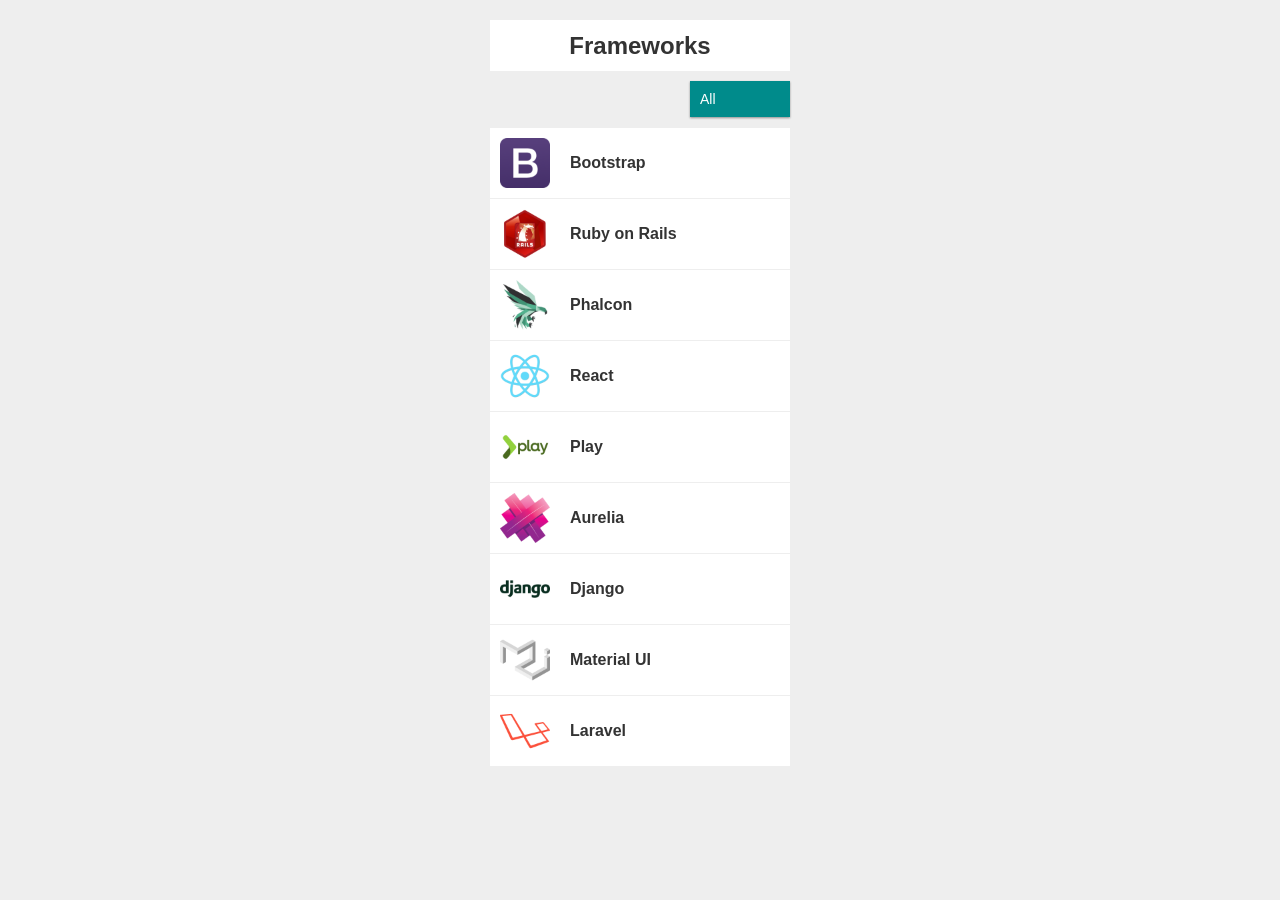
<file: work/fifth/index.html>
<!doctype html>
<html>
  <head>
    <meta charset="UTF-8">
    <meta name="viewport" content="width=device-width, initial-scale=1.0, maximum-scale=1.0, user-scalable=no">
    <meta name="format-detection" content="telephone=no">
    <title>jQuery</title>
    <link rel="stylesheet" href="../../common/css/reset.css">
    <link rel="stylesheet" href="../../common/css/base.css">
    <link rel="stylesheet" href="./css/style.css">
  </head>
  <body>
    <div class="wrapper">
      <div class="contents">
        <p class="title">Frameworks</p>
        <div class="select-wrapper">
          <select class="select">
            <option value="all">All</option>
            <option value="css">CSS</option>
            <option value="javascript">JavaScript</option>
            <option value="php">PHP</option>
            <option value="ruby">Ruby</option>
            <option value="python">Python</option>
            <option value="scala">Scala</option>
          </select>
        </div>
        <ul class="list">
          <li data-category-type="css">
            <a href="http://getbootstrap.com/" class="article">
              <i class="article-icon is-bootstrap"></i>
              <p class="article-name">Bootstrap</p>
            </a>
          </li>
          <li data-category-type="ruby">
            <a href="http://rubyonrails.org/" class="article">
              <i class="article-icon is-ruby-on-rails"></i>
              <p class="article-name">Ruby on Rails</p>
            </a>
          </li>
          <li data-category-type="php">
            <a href="https://phalconphp.com/ja/" class="article">
              <i class="article-icon is-phalcon"></i>
              <p class="article-name">Phalcon</p>
            </a>
          </li>
          <li data-category-type="javascript">
            <a href="https://facebook.github.io/react/" class="article">
              <i class="article-icon is-react"></i>
              <p class="article-name">React</p>
            </a>
          </li>
          <li data-category-type="scala">
            <a href="https://www.playframework.com/" class="article">
              <i class="article-icon is-play"></i>
              <p class="article-name">Play</p>
            </a>
          </li>
          <li data-category-type="javascript">
            <a href="http://aurelia.io/" class="article">
              <i class="article-icon is-aurelia"></i>
              <p class="article-name">Aurelia</p>
            </a>
          </li>
          <li data-category-type="python">
            <a href="http://djangoproject.jp/" class="article">
              <i class="article-icon is-django"></i>
              <p class="article-name">Django</p>
            </a>
          </li>
          <li data-category-type="css">
            <a href="http://www.material-ui.com/#/" class="article">
              <i class="article-icon is-material-ui"></i>
              <p class="article-name">Material UI</p>
            </a>
          </li>
          <li data-category-type="php">
            <a href="https://laravel.com/" class="article">
              <i class="article-icon is-laravel"></i>
              <p class="article-name">Laravel</p>
            </a>
          </li>
        </ul>
      </div>
    </div>
    <script src="../../common/js/jquery.js"></script>
    <script>
      // 今回やるのはフィルタリング機能です。
      // selectボックスをクリックして言語を選び、その言語と関係のあるリストだけが表示されるプログラムです。
      // [処理の流れ]
      // ・セレクトボックスをクリックする。
      // ・セレクトボックスのvalueとliのdata-category-typeが一致しているものをだけ表示させる。
      // ・Allを選択した場合のみ全てのliを表示させる。
      // ・処理は関数化し、クリックしたら用意した関数を呼び出すようにしてください。
      // [使うメソッド]
      // .show() 要素を表示させる
      // .hide() 要素を隠す
      // .val() 要素のvalueを取得
      // .data('') DOM要素にあるdata-~を取得できる
      // .change() セレクトボックスの値の変更をキャッチする関数
      // $().each(function(index, element){}) DOM要素を1つずつループ処理をする。
      // eachには引数を二つ持たせることができ、第一引数はDOM要素のインデックス番号、第二引数ではDOM要素自体が取得できます
    $(function() {
      $('.select').change(function() {
        let selectedValue = $(this).val();
        $('.list li').each(function() {

        let category = $(this).data('category-type');

        if (selectedValue === 'all' || selectedValue === category) {
          $(this).show();
        } else {
          $(this).hide();
        }
          });
        });
    });
    </script>
  </body>
</html>
</file>
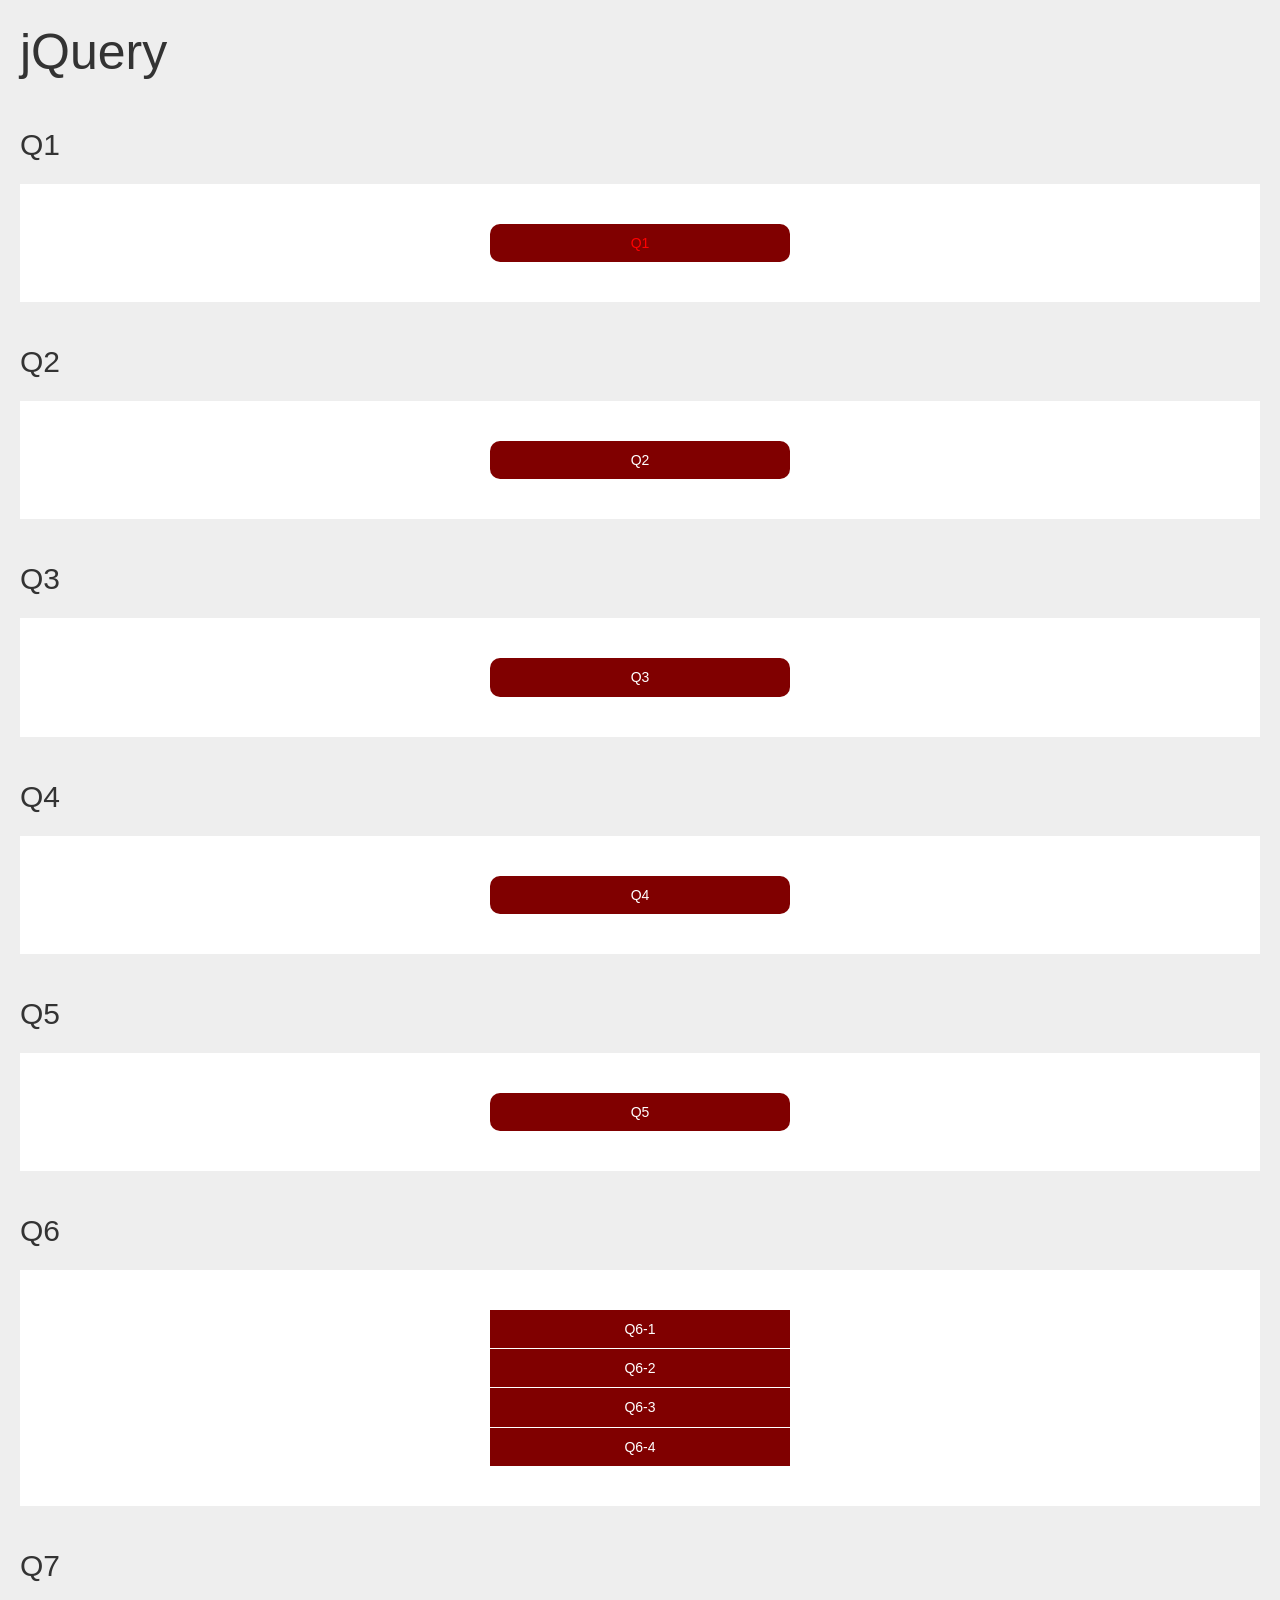
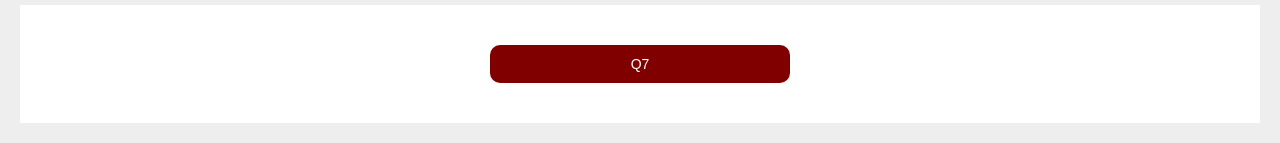
<file: work/first/index.html>
<!doctype html>
<html>
<head>
<meta charset="UTF-8">
<meta name="viewport" content="width=device-width, initial-scale=1.0, maximum-scale=1.0, user-scalable=no">
<meta name="format-detection" content="telephone=no">
<title>jQuery</title>
<link rel="stylesheet" href="../../common/css/reset.css">
<link rel="stylesheet" href="../../common/css/base.css">
<link rel="stylesheet" href="./css/style.css">
</head>
<body>
<div class="wrapper">
  <h1 class="title">jQuery</h1>
  <h2 class="sub-title">Q1</h2>
  <div class="question">
    <div class="btn" id="q1">Q1</div>
  </div>
  <h2 class="sub-title">Q2</h2>
  <div class="question">
    <div class="btn" id="q2">Q2</div>
  </div>
  <h2 class="sub-title">Q3</h2>
  <div class="question">
    <div class="btn" id="q3">Q3</div>
  </div>
  <h2 class="sub-title">Q4</h2>
  <div class="question">
    <div class="btn" id="q4">Q4</div>
  </div>
  <h2 class="sub-title">Q5</h2>
  <div class="question">
    <div class="btn" id="q5">Q5</div>
  </div>
  <h2 class="sub-title">Q6</h2>
  <div class="question">
    <ul class="list" id="q6">
      <li>Q6-1</li>
      <li>Q6-2</li>
      <li>Q6-3</li>
      <li>Q6-4</li>
    </ul>
  </div>
  <h2 class="sub-title">Q7</h2>
  <div class="question">
    <div class="btn" id="q7" data-text="jQuery">Q7</div>
  </div>
</div>
<script src="../../common/js/jquery.js"></script>
<script>
// 第1問  id='q1'の要素の文字色を赤色にせよ。
  $(function() {
    $('#q1').css('color', 'red');
// 第2問  id='q2'の要素をクリックしたら背景色をピンクにせよ。
    $('#q2').click(function() {
      $(this).css('background-color', 'pink');
    });
// 第3問  id='q3'の要素をクリックしたらこの要素の前後とこの要素内の前後にテキストを挿入せよ。
    $('#q3').click(function() {
      $(this).prepend('DOMの中の前')
             .append('DOMの中の後')
             .before('DOMの前')
             .after('DOMの後');
    });
// 第4問  id='q4'の要素をクリックしたらこの要素にlargeというクラスを付与せよ。
    $('#q4').click(function() {
      $(this).addClass('large');
    });
// 第5問  id='q5'の要素をクリックしたらこの要素を2秒かけてmargin-topとmargin-leftを100pxの位置に移動させよ。
    $('#q5').click(function() {
      $(this).animate({
        'marginLeft': 100,
        'marginTop': 100
      }, 2000);
    });
// 第6問  id='q6'の子要素をクリックしたら、その要素のインデックス（何番目か）をconsole.log()とalert()を用いて表示させよ。
    $('#q6').find('li').click(function() {
      var targetNum = $(this).index();
      console.log(targetNum);
      alert(targetNum);
    });
// 第7問  id='q7'の要素をクリックしたらこの要素に設定してあるdata属性をconsoleに表示せよ。
    $('#q7').click(function() {
      var text = $(this).data('text');
      console.log(text);
    });
  });
</script>
</body>
</html>
</file>
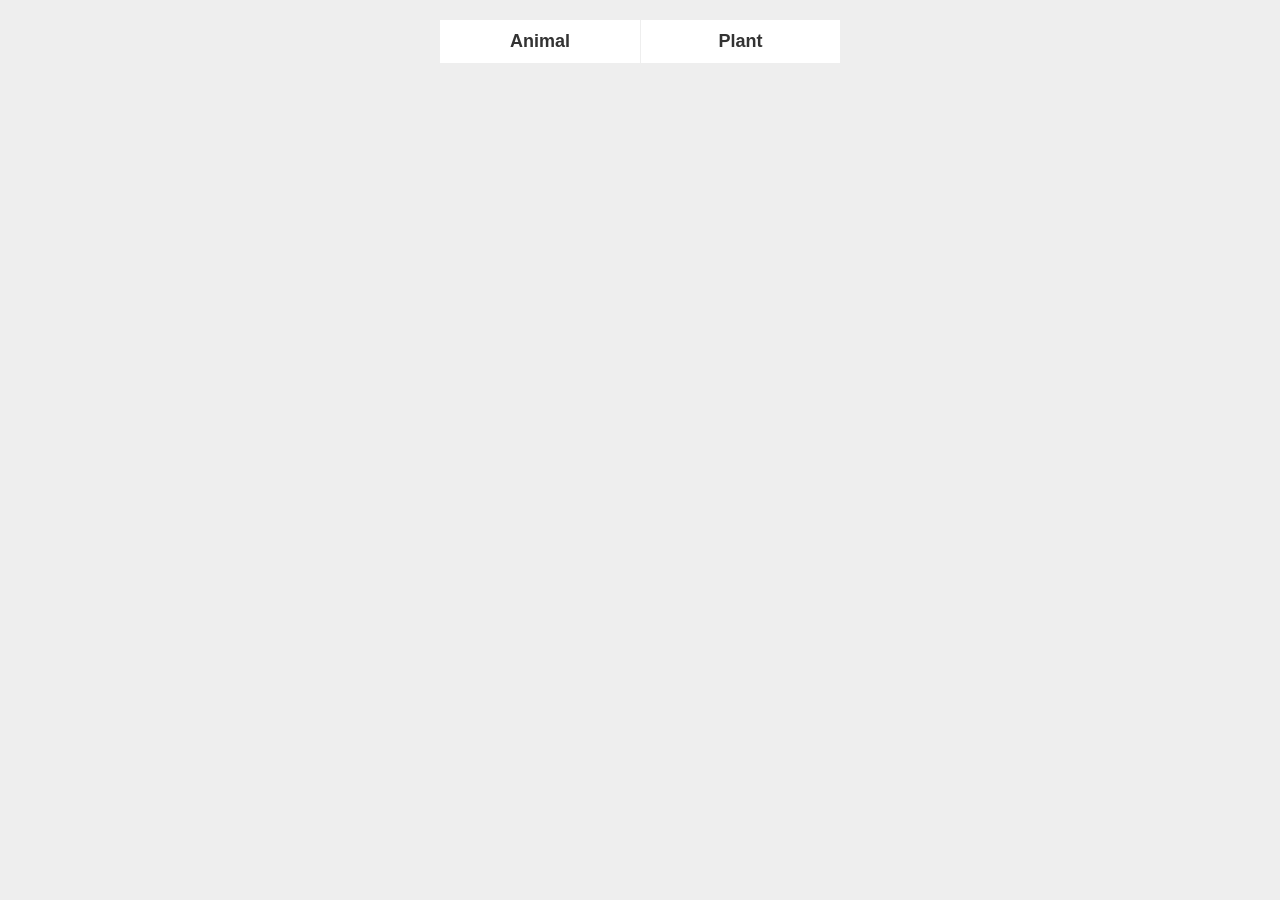
<file: work/fourth/index.html>
<!doctype html>
<html>
  <head>
    <meta charset="UTF-8">
    <meta name="viewport" content="width=device-width, initial-scale=1.0, maximum-scale=1.0, user-scalable=no">
    <meta name="format-detection" content="telephone=no">
    <title>jQuery</title>
    <link rel="stylesheet" href="../../common/css/reset.css">
    <link rel="stylesheet" href="../../common/css/base.css">
    <link rel="stylesheet" href="./css/style.css">
  </head>
  <body>
    <div class="wrapper">
      <ul class="menu__list clearfix">
        <li>
          <p class="menu__list__title">Animal</p>
          <ul class="menu__list__childList" style="display: none;">
            <li>
              <p class="menu__list__childList__title">Lion</p>
            </li>
            <li>
              <p class="menu__list__childList__title">Zebra</p>
            </li>
            <li>
              <p class="menu__list__childList__title">Elephant</p>
            </li>
            <li>
              <p class="menu__list__childList__title">Rhino</p>
            </li>
          </ul>
        </li>
        <li>
          <p class="menu__list__title">Plant</p>
          <ul class="menu__list__childList" style="display: none;">
            <li>
              <p class="menu__list__childList__title">Cedar</p>
            </li>
            <li>
              <p class="menu__list__childList__title">Olive</p>
            </li>
            <li>
              <p class="menu__list__childList__title">Aloe</p>
            </li>
          </ul>
        </li>
      </ul>
    </div>
    <script src="../../common/js/jquery.js"></script>
    <script>
      // 今回やるのはドロップメニューです。
      // メニューをhoverすると隠れている中のメニューが表示され、メニューから離れると中のメニューが非表示されるプログラムです。
      // 処理は関数化し、hoverしたら用意した関数を呼び出すようにしてください。
      // [使用するメソッド]
      // .hover(関数, 関数) 要素の上にマウスカーソルが乗ると第1引数の関数を実行し、マウスカーソルから離れると第2引数の関数を実行します。
      // .slideDown() 要素がスライドしながら表示されます。
      // .slideUp() 要素がスライドしながら非表示されます。
      // .children() 要素の子要素を取得します。
      // .stop() 現在動作中のアニメーション処理を全て中止します。
      // [確認してほしい挙動]
      // ・ホバー時にリストがスライドしながら表示されること
      // ・連続で何回もホバーした時、手を止めているのにリストがスライドし続けないか
      // ・出てきたリストの上にホバーできるか
      // ※必ずレビュー前に上記挙動が問題ないか確認すること
      $(function() {
        $('.menu__list li').hover(
          function(){
            $(this).children('.menu__list__childList').stop().slideDown(500);
          },
          function(){
            $(this).children('.menu__list__childList').stop().slideUp(500);
          }
        );
      });
    </script>
  </body>
</html>
</file>
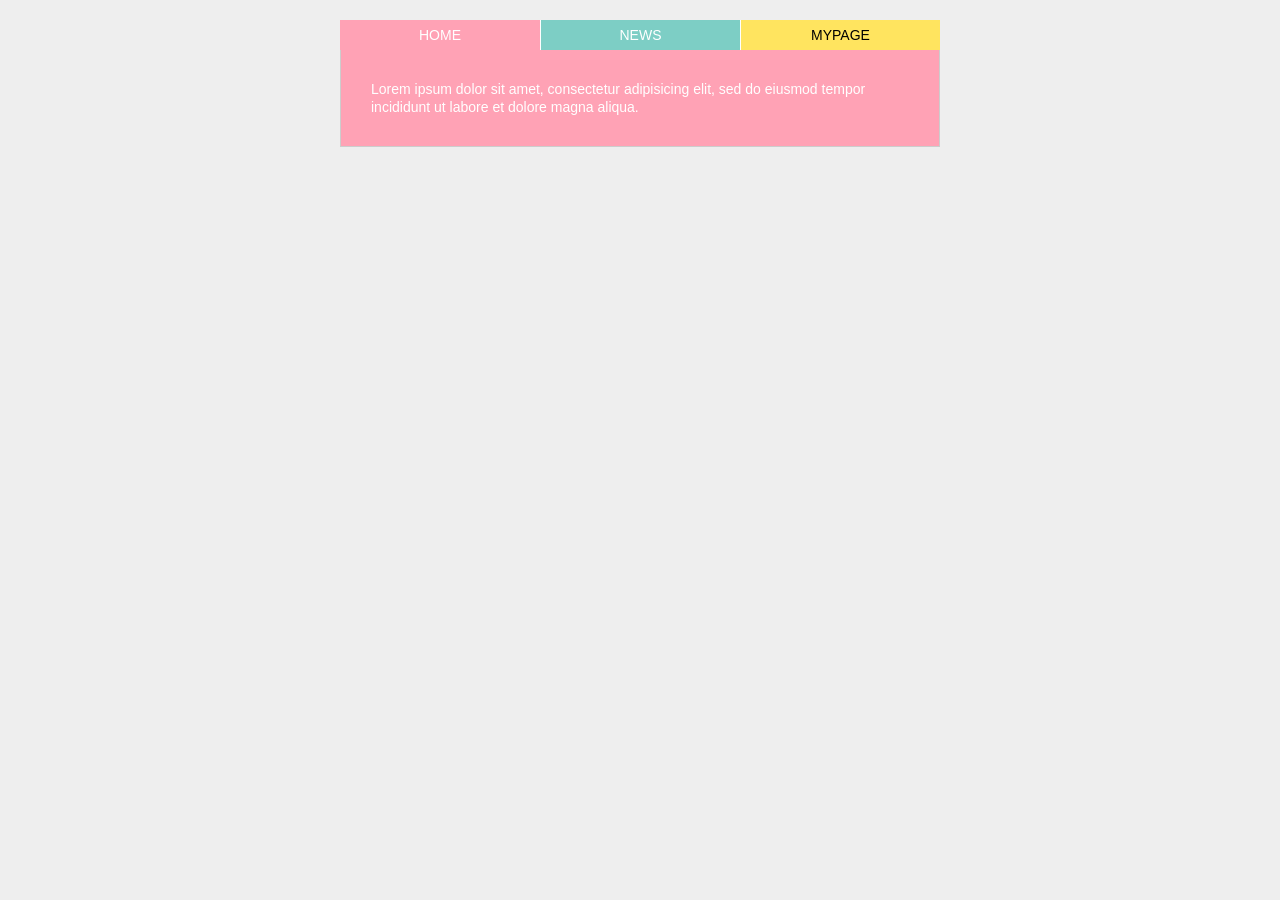
<file: work/third/index.html>
<!doctype html>
<html>
  <head>
    <meta charset="UTF-8">
    <meta name="viewport" content="width=device-width, initial-scale=1.0, maximum-scale=1.0, user-scalable=no">
    <meta name="format-detection" content="telephone=no">
    <title>jQuery</title>
    <link rel="stylesheet" href="../../common/css/reset.css">
    <link rel="stylesheet" href="../../common/css/base.css">
    <link rel="stylesheet" href="./css/style.css">
  </head>
  <body>
    <div class="wrapper">
      <ul class="nav clearfix">
        <li class="is-pink">HOME</li>
        <li class="is-green">NEWS</li>
        <li class="is-yellow">MYPAGE</li>
      </ul>
      <ul class="contents">
        <li class="is-pink">Lorem ipsum dolor sit amet, consectetur adipisicing elit, sed do eiusmod tempor incididunt ut labore et dolore magna aliqua.</li>
        <li class="is-green is-hidden">Ut enim ad minim veniam, quis nostrud exercitation ullamco laboris nisi ut aliquip ex ea commodo consequat. Duis aute irure dolor in reprehenderit in voluptate velit esse cillum dolore eu fugiat nulla pariatur.</li>
        <li class="is-yellow is-hidden">Excepteur sint occaecat cupidatat non proident, sunt in culpa qui officia deserunt mollit anim id est laborum.</li>
      </ul>
    </div>
    <script src="../../common/js/jquery.js"></script>
    <script>
      // 今回やるのはタブメニューです。
      // navの小要素であるliをクリックして、contents内の小要素であるli要素を表示させる。
      // .index() 要素のindexを取得します。
      // .eq() 引数に応じたindexの要素を指定します。
      // .addClass() クラスを追加します。
      // .removeClass() クラスを削除します。
      $(function(){
        $('.nav li').on('click',function(){
          let index = $('.nav li').index(this);

          $('.contents li').addClass('is-hidden').eq(index).removeClass('is-hidden');
        });
      });
    </script>
  </body>
</html>
</file>
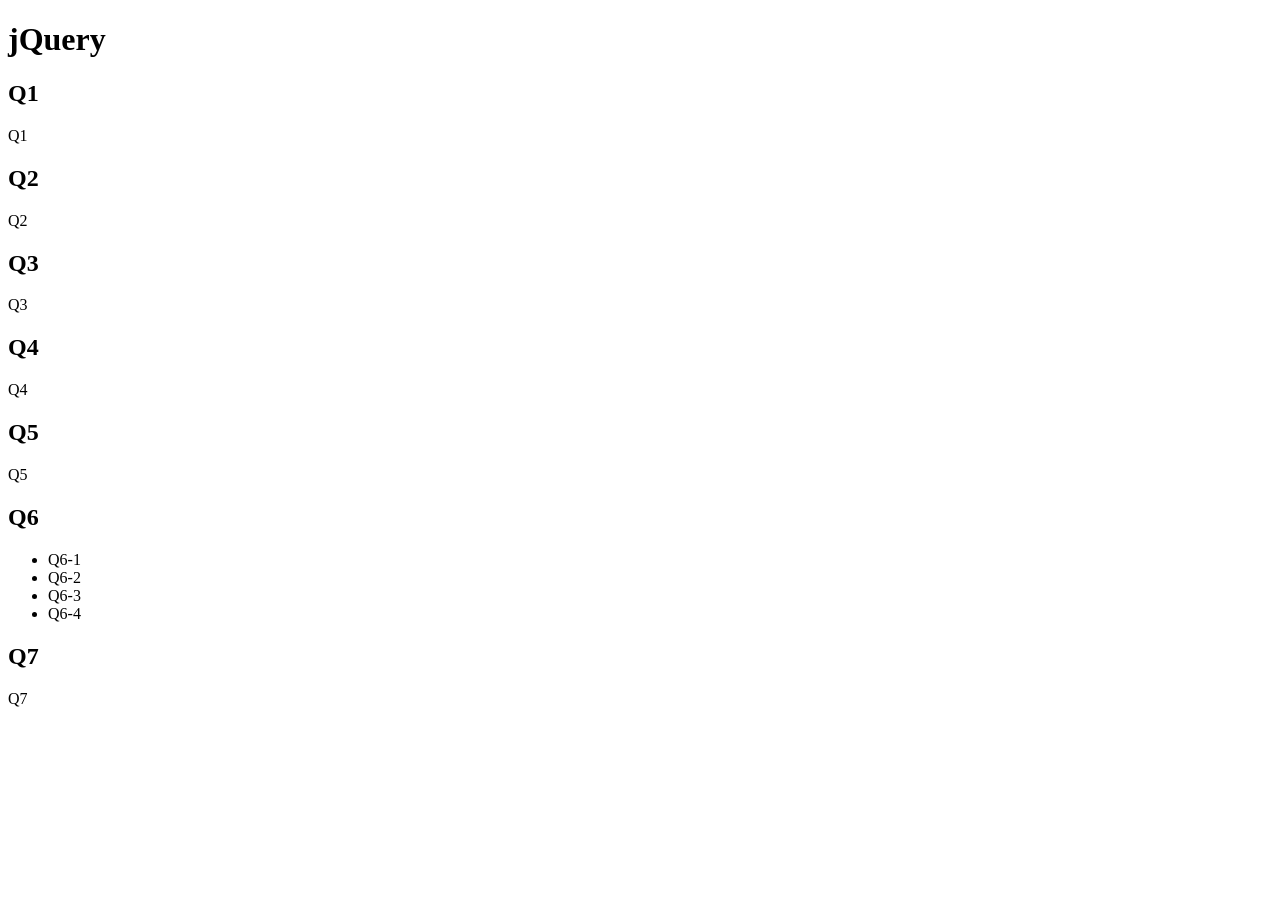
<file: work/first/answer/index.html>
<!doctype html>
<html>
  <head>
    <meta charset="UTF-8">
    <meta name="viewport" content="width=device-width, initial-scale=1.0, maximum-scale=1.0, user-scalable=no">
    <meta name="format-detection" content="telephone=no">
    <title>jQuery</title>
    <link rel="stylesheet" href="http://gizumo-education.github.io/sample/javascript-lesson/jquery-curriculum/common/css/reset.css">
    <link rel="stylesheet" href="http://gizumo-education.github.io/sample/javascript-lesson/jquery-curriculum/common/css/base.css">
    <link rel="stylesheet" href="http://gizumo-education.github.io/sample/javascript-lesson/jquery-curriculum/answer/first//css/style.css">
  </head>
  <body>
    <div class="wrapper">
      <h1 class="title">jQuery</h1>
      <h2 class="sub-title">Q1</h2>
      <div class="question">
        <div class="btn" id="q1">Q1</div>
      </div>
      <h2 class="sub-title">Q2</h2>
      <div class="question">
        <div class="btn" id="q2">Q2</div>
      </div>
      <h2 class="sub-title">Q3</h2>
      <div class="question">
        <div class="btn" id="q3">Q3</div>
      </div>
      <h2 class="sub-title">Q4</h2>
      <div class="question">
        <div class="btn" id="q4">Q4</div>
      </div>
      <h2 class="sub-title">Q5</h2>
      <div class="question">
        <div class="btn" id="q5">Q5</div>
      </div>
      <h2 class="sub-title">Q6</h2>
      <div class="question">
        <ul class="list" id="q6">
          <li>Q6-1</li>
          <li>Q6-2</li>
          <li>Q6-3</li>
          <li>Q6-4</li>
        </ul>
      </div>
      <h2 class="sub-title">Q7</h2>
      <div class="question">
        <div class="btn" id="q7" data-text="jQuery">Q7</div>
      </div>
    </div>
    <script src="http://gizumo-education.github.io/sample/javascript-lesson/jquery-curriculum/common/js/jquery.js"></script>
    <script>
      $(function() {
        // $(function() { });　DOMが準備されてからjQueryを実行するready構文の省略形になります。
        // jQueryを書くときはこの中に実際の処理を書くことになる。詳しくはこちら( http://www.jquerystudy.info/tutorial/01/06.html )
        $('#q1').css('color', 'red');
        // ちゃんと処理が実行されていれば<div id='q1'>q1</div>の文字色が赤色になっているはず。
        // $('#q1')　jQueryの効果を効かせたいDOMを$('')でくくる。
        // $('#q1')　この中の#q1の部分を「セレクタ」と呼ぶ。
        // idの場合は#,classの場合は.をつける。cssと一緒。
        // .css('color', 'red')　対象となっているDOMのcolorをredに変える。（今回はcolorだがcssで出来ることは全て出来る。）
        // このように.〇〇()と書くものを「メソッド」と呼ぶ。
        $('#q2').click(function() {
          $(this).css('background-color', 'pink');
        });
        // <div class="btn" id="q2">q2</div>をクリックした後に背景色が変わるはず。
        // .click();　clickメソッドは()の中に関数を書くと指定した要素をクリックした後にその関数を実行するという処理をやってくれる。関数とは何だという方はjavascript-lessonの前の項にもどりましょう。
        // $(this)　これは超簡単に書くと、この記述の前に指定されたDOMを指定する。この場合クリックした要素である$('#q2')のこと。
        $('#q3').click(function() {
          $(this).prepend('DOMの中の前')
                 .append('DOMの中の後')
                 .before('DOMの前')
                 .after('DOMの後');
        });
        // クリックすればわかるはず。DOMの挿入位置をよく確認して下さい。
        // なんだこの書き方はと思った人は「jQuery メソッドチェイン」でググってください。
        $('#q4').click(function() {
          $(this).addClass('large');
        });
        // addClass()　対象のDOMにクラスを追加するメソッドです。（引数のクラスに.をつけないので注意）
        // 現場だとcss()よりもこちらを使うことの方が多い。なぜならば、css()よりもjavascript側の記述量が少なく、使い回しが効くためである。
        $('#q5').click(function() {
          $(this).animate({
            'marginLeft': 100,
            'marginTop': 100
          }, 2000);
        });
        // animateメソッドはcssのプロパティを一定時間かけて変更するメソッドである。
        // 'marginLeft': 100,
        // 'marginTop': 100
        // この部分でプロパティを定義し、コロンの後に値を書く。そしてカンマの後にミリ秒を書き、そのアニメーション全体の時間を決める。
        // CSSの名前の書き方が若干違ってることに注意してください。animateメソッドはキャメルケースになります。
        // 実はこのanimateメソッドはよーく見ると引数を2つ持つメソッドなのです。
        // .animate({〜}, 2000);　さっきも言ったように引数には関数や値を渡すことも出来るし、「{}」オブジェクトを渡すことも出来ます。
        // オブジェクトは難しいので今は説明しませんが、「引数2つとること出来るんだー、ふーん」ぐらいに考えておいて下さい。（ちなみに関数を作る際に引数は何個でも作れます。）
        $('#q6').find('li').click(function() {
          var targetNum = $(this).index();
          console.log(targetNum);
          alert(targetNum);
        });
        // #q7内のli要素をクリックした際にその要素が何番目の要素かアラートとコンソールで教えてくれるはずです。
        // find()　findメソッドは指定されたDOM要素から引数に渡された要素を（ここではli）を取ってくるメソッドです。
        // index()　はその要素が何番目の要素か教えてくれるメソッドです。慣れないと理解しづらいのですが、最初の要素をクリックすると0という値が返ってきますが、それは正常な挙動です。
        // var 〜　変数を定義する宣言です。ここでは$(this).index()で取得した値をtargetNumという変数に代入しています。この後にalertやconsole.logで使用するため、変数化しておくと値を使い回し出来るので非常に良い。
        // console.log()　chrome developer toolのconsoleのタブに引数の値が出力されます。非常に重要です。
        // alert() 引数の値をアラートとして表示します。これまた非常に重要です。
        $('#q7').click(function() {
          var text = $(this).data('text');
          console.log(text);
        });
        // data() その要素のdata属性を取得もしくはセットするメソッド。
        // DOMを見てもらうと data-text='jQuery' といった記述がある。これはDOMに特殊な値を設定する方法で、jQueryを使うことによって簡単に取得出来るのである。
        // 取得方法は data('text')で取得することが出来る（今回の場合）。HTMLのdata-〇〇="hoge"はjQueryのdata('〇〇')でhogeが取得できる
        // また上には書いていないが、$('DOM').data('hoge', 'fuga')といった風に書くことによって、DOMのdata-hoge属性にfugaをセットすることが出来る。
        // html的に書けば<div data-hoge='fuga'></div>です。
      });
    </script>
  </body>
</html>
</file>
<file: common/css/base.css>
*,
*:before,
*:after {
  -webkit-box-sizing: border-box;
  box-sizing: border-box;
}
html {
  min-height: 100%;
  -webkit-text-size-adjust: 100%;
}
body {
  position: relative;
  min-height: 100%;
  background-color: #eee;
  color: #333;
  font-size: 14px;
  line-height: 1.3;
  word-wrap: break-word;
  font-family: YuGothic, '游ゴシック', 'Hiragino Kaku Gothic ProN', Meiryo, sans-serif;
}
a {
  color: inherit;
  text-decoration: none;
}
img {
  vertical-align: middle;
  -webkit-touch-callout: none;
}
ol, ul, li { list-style: none; }
span, i { display: inline-block; }
input, textarea, button {
  margin: 0;
  padding: 0;
  outline: none;
  border: none;
  background-color: inherit;
  color: inherit;
  -webkit-appearance: none;
}
input:-webkit-autofill, textarea:-webkit-autofill {
  -webkit-box-shadow: 0 0 0px 1000px white inset;
}
</file>
<file: work/fifth/css/style.css>
.clearfix:after {
  display: block;
  clear: both;
  content: '';
}
.wrapper {
  padding: 20px;
}
.contents {
  margin: 0 auto;
  width: 300px;
}
.title {
  padding: 10px;
  font-size: 24px;
  font-weight: bold;
  text-align: center;
  background-color: #fff;
}
.select-wrapper {
  margin: 10px 0;
  text-align: right;
}
.select {
  padding: 10px;
  width: 100px;
  font-size: 14px;
  color: #fff;
  border: none;
  border-radius: 0;
  background-color: darkcyan;
  box-shadow: 0 1px 2px rgba(0, 0, 0, .4);
  cursor: pointer;
  -webkit-appearance: none;
}
.list > li {
  border-top: 1px #eee solid;
}
.article {
  position: relative;
  display: table;
  padding: 10px;
  width: 100%;
  background-color: #fff;
  table-layout: fixed;
}
.article-icon {
  display: table-cell;
  width: 50px;
  height: 50px;
  background-size: cover;
}
.article-icon.is-bootstrap { background-image: url(../img/bootstrap.png); }
.article-icon.is-material-ui { background-image: url(../img/material-ui.png); }
.article-icon.is-react { background-image: url(../img/react.png); }
.article-icon.is-aurelia { background-image: url(../img/aurelia.png); }
.article-icon.is-ruby-on-rails { background-image: url(../img/ruby-on-rails.png); }
.article-icon.is-laravel { background-image: url(../img/laravel.png); }
.article-icon.is-phalcon { background-image: url(../img/phalcon.png); }
.article-icon.is-django { background-image: url(../img/django.png); }
.article-icon.is-play { background-image: url(../img/play.png); }
.article-name {
  display: table-cell;
  padding-left: 20px;
  width: 100%;
  font-size: 16px;
  font-weight: bold;
  vertical-align: middle;
}
</file>
<file: work/first/css/style.css>
.clearfix:after {
  display: block;
  clear: both;
  content: '';
}
.wrapper {
  padding: 20px;
}
.title {
  font-size: 50px;
}
.sub-title {
  margin: 40px 0 20px;
  font-size: 30px;
}
.question {
  padding: 40px 20px;
  text-align: center;
  background-color: #fff;
}
.btn {
  display: inline-block;
  padding: 10px;
  width: 300px;
  text-align: center;
  color: #fff;
  border-radius: 10px;
  background-color: maroon;
  box-sizing: border-box;
  cursor: pointer;
}
.btn + .btn {
  margin-top: 20px;
}
.list {
  margin: 0 auto;
  width: 300px;
}
.list + .list {
  margin-top: 40px;
}
.list > li {
  padding: 10px;
  color: #fff;
  text-align: center;
  border-top: 1px #fff solid;
  background-color: maroon;
  box-sizing: border-box;
  cursor: pointer;
}
.list > li:first-child {
  border-top: none;
}
.large {
  font-size:30px;
}
</file>
<file: work/fourth/css/style.css>
.clearfix:after {
  display: block;
  clear: both;
  content: '';
}
.wrapper {
  padding: 20px;
}
.menu__list {
  margin: 0 auto;
  width: 400px;
}
.menu__list > li {
  float: left;
  width: 50%;
  border-left: 1px #eee solid;
}
.menu__list > li:first-child {
  border-left: none;
}
.menu__list__title {
  padding: 10px;
  font-size: 18px;
  text-align: center;
  font-weight: bold;
  background-color: #fff;
  cursor: pointer;
}
.menu__list__childList > li {
  border-top: 1px #eee solid;
}
.menu__list__childList__title {
  padding: 10px;
  font-size: 14px;
  background-color: #fff;
  cursor: pointer;
}
</file>
<file: work/third/css/style.css>
.clearfix:after {
  display: block;
  clear: both;
  content: '';
}
.wrapper {
  padding: 20px;
}
.nav {
  margin: 0 auto;
  width: 100%;
  max-width: 600px;
}
.nav > li {
  float: left;
  width: 33.333%;
  font-size: 14px;
  line-height: 30px;
  color: #fff;
  text-align: center;
  border-left: 1px #fff solid;
  box-sizing: border-box;
  cursor: pointer;
}
.nav > li:first-child {
  border-left: none;
}
.nav > li:last-child {
  color: #000;
}
.is-hidden {
  display: none;
}
.contents {
  margin: 0 auto;
  width: 100%;
  max-width: 600px;
  border: 1px #ccc solid;
  border-top: none;
  background-color: #fff;
  box-sizing: border-box;
  color: #fff;
}
.contents > li {
  padding: 30px;
}
.contents > li:last-child {
  color: #333;
}
.is-pink {
  background-color: #ffa2b5;
}
.is-green {
  background-color: #7dcec5;
}
.is-yellow {
  background-color: #ffe45f;
}
</file>
